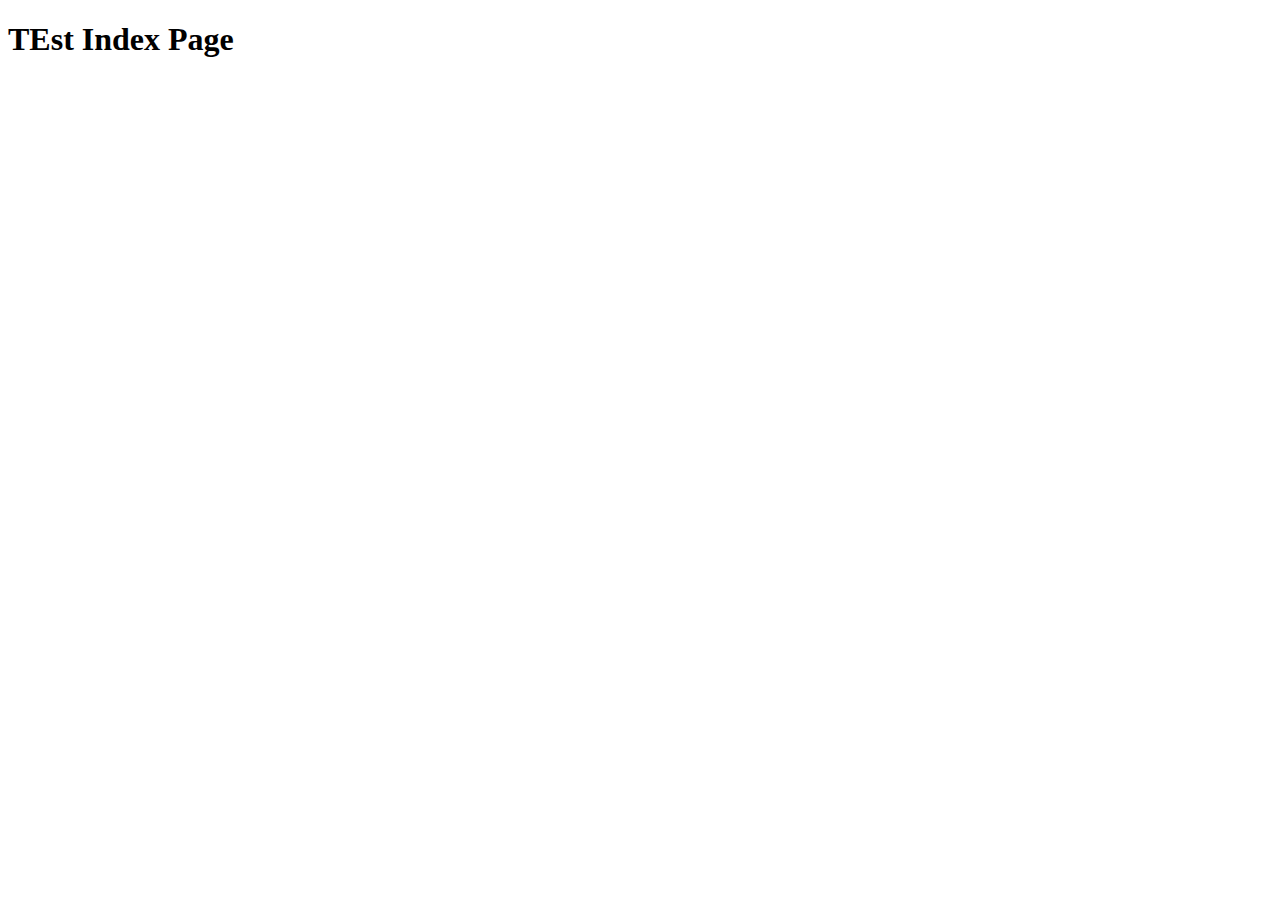
<file: index.htm>
<!DOCTYPE html>
<html lang="en">
<head>
    <meta charset="UTF-8">
    <meta name="viewport" content="width=device-width, initial-scale=1.0">
    <title>Document</title>
</head>
<body>
    <h1>TEst Index Page
        
    </h1>
</body>
</html>
</file>
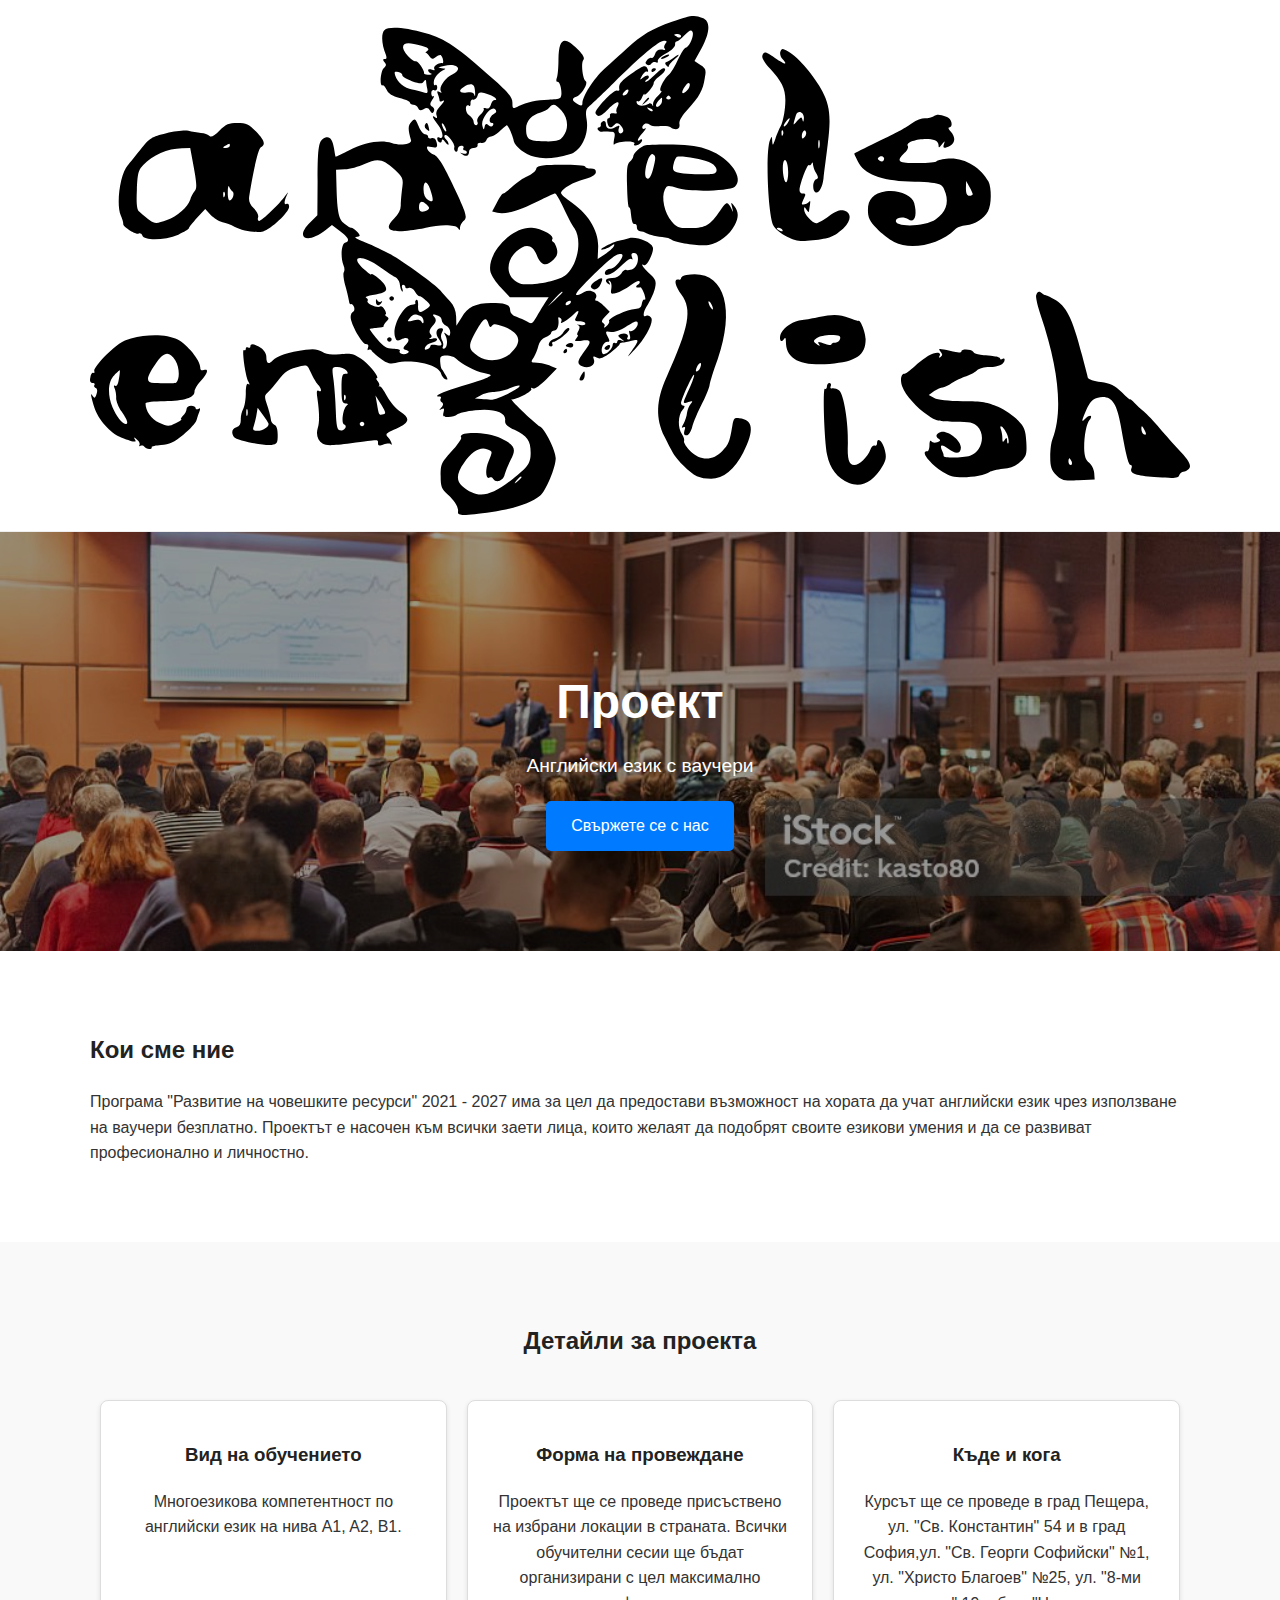
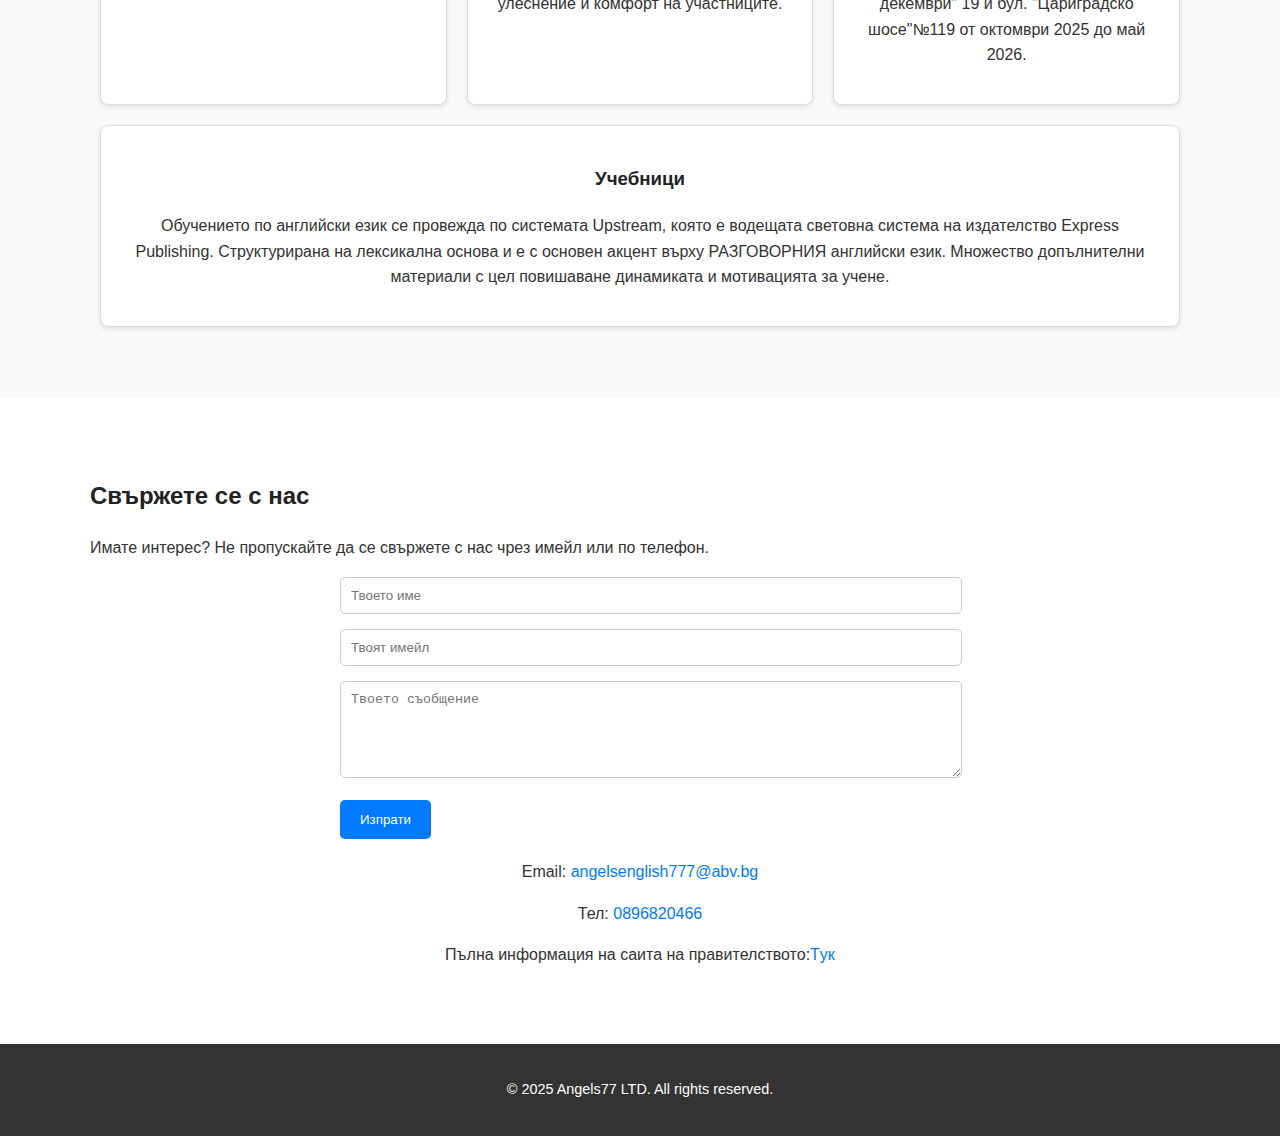
<file: index.html>
<!DOCTYPE html>
<html lang="en">
<head>
    <meta charset="UTF-8">
    <meta name="viewport" content="width=device-width, initial-scale=1.0">
    <meta name="description" content="Английски език с ваучери за всички заети лица. Научете повече за проекта Angels 77 и се свържете с нас.">
    <title>Angels 77 Home Page</title>
    <link rel="stylesheet" href="index.css">
    
</head>
<body>

    <header class="header">
        <div class="container">
            <img class= "logo" src="angels77-logo-cropped.svg" alt="">
            <nav class="nav">
                <ul>
                    <li><a href="#hero">Home</a></li>
                    <li><a href="#about">About</a></li>
                    <li><a href="#services">Services</a></li>
                    <li><a href="#contact">Contact</a></li>
                </ul>
            </nav>
        </div>
    </header>

    <section id="hero" class="hero">
        <div class="overlay"></div>
        <div class="container">
            <h1 class="aboutUsTittle">Проект</h1>
            <p class="aboutUs">Английски език с ваучери</p>
            <a href="#contact" class="cta-button">Свържете се с нас</a>
        </div>
    </section>

    <section id="about" class="section about">
        <div class="container">
            <h2>Кои сме ние</h2>
            <p>Програма "Развитие на човешките ресурси" 2021 - 2027 има за цел да предостави възможност на хората да учат английски език чрез използване на ваучери безплатно. Проектът е насочен към всички заети лица, които желаят да подобрят своите езикови умения и да се развиват професионално и личностно.</p>
        </div>
    </section>

    <section id="services" class="section services">
        <div class="container">
            <h2>Детайли за проекта</h2>
            <div class="cards">
                <div class="card">
                    <h3>Вид на обучението</h3>
                    <p>Многоезикова компетентност по английски език на нива A1, A2, B1.</p>
                </div>
                <div class="card">
                    <h3>Форма на провеждане</h3>
                   <p>Проектът ще се проведе присъствено на избрани локации в страната. Всички обучителни сесии ще бъдат организирани с цел максимално улеснение и комфорт на участниците.</p>
                </div>
                <div class="card">
                    <h3>Къде и кога</h3>
                  <p>Курсът ще се проведе в град Пещера, ул. "Св. Константин" 54 и в град София,ул. "Св. Георги Софийски" №1, ул. "Христо Благоев" №25, ул. "8-ми декември" 19 и бул. "Цариградско шосе"№119 от октомври 2025 до май 2026.</p>
                </div>
                  <div class="card">
                    <h3>Учебници</h3>
                    <p>Обучението по английски език се провежда по системата Upstream, която е водещата световна система на издателство Express Publishing. Структурирана на лексикална основа и е с основен акцент върху РАЗГОВОРНИЯ английски език. Множество допълнителни материали с цел повишаване динамиката и мотивацията за учене. </p>
                </div>
            </div>
        </div>
    </section>

    <section id="contact" class="section contact-section">
        <div class="container">
            <h2>Свържете се с нас</h2>
            <p>Имате интерес? Не пропускайте да се свържете с нас чрез имейл или по телефон.</p>
            <form class="contact-form" method="POST" action="https://formsubmit.co/c6e52a4346c6e9ba8d5ec4bb3872a055">
                <input class = "field" type="text" name="name" placeholder="Твоето име" required>
                <input class = "field" type="email" name="email" placeholder="Твоят имейл" required>
                <input class = "field" type="hidden" name="_captcha" value="false">
                <input class = "field" type="hidden" name="_next" value="https://angels77.org/#contact">
                <textarea class = "field" name="message" rows="5" placeholder="Твоето съобщение" required></textarea>
                <button class="sendMSG" type="submit">Изпрати</button>
            </form>
            <div style="margin-top: 20px; text-align: center;">
                <p>Email: <a href="mailto:angelsenglish777@abv.bg">angelsenglish777@abv.bg</a></p>
                <p>Тел: <a href="tel:0896820466">0896820466</a></p>
                <p>Пълна информация на саита на правителството:<a href="https://serviceseprocess.az.government.bg/">Tук</a></p>
            </div>
        </div>
    </section>

    <footer class="footer">
        <div class="container">
            <p>&copy; 2025 Angels77 LTD. All rights reserved.</p>
        </div>
    </footer>

</body>
</html>
</file>
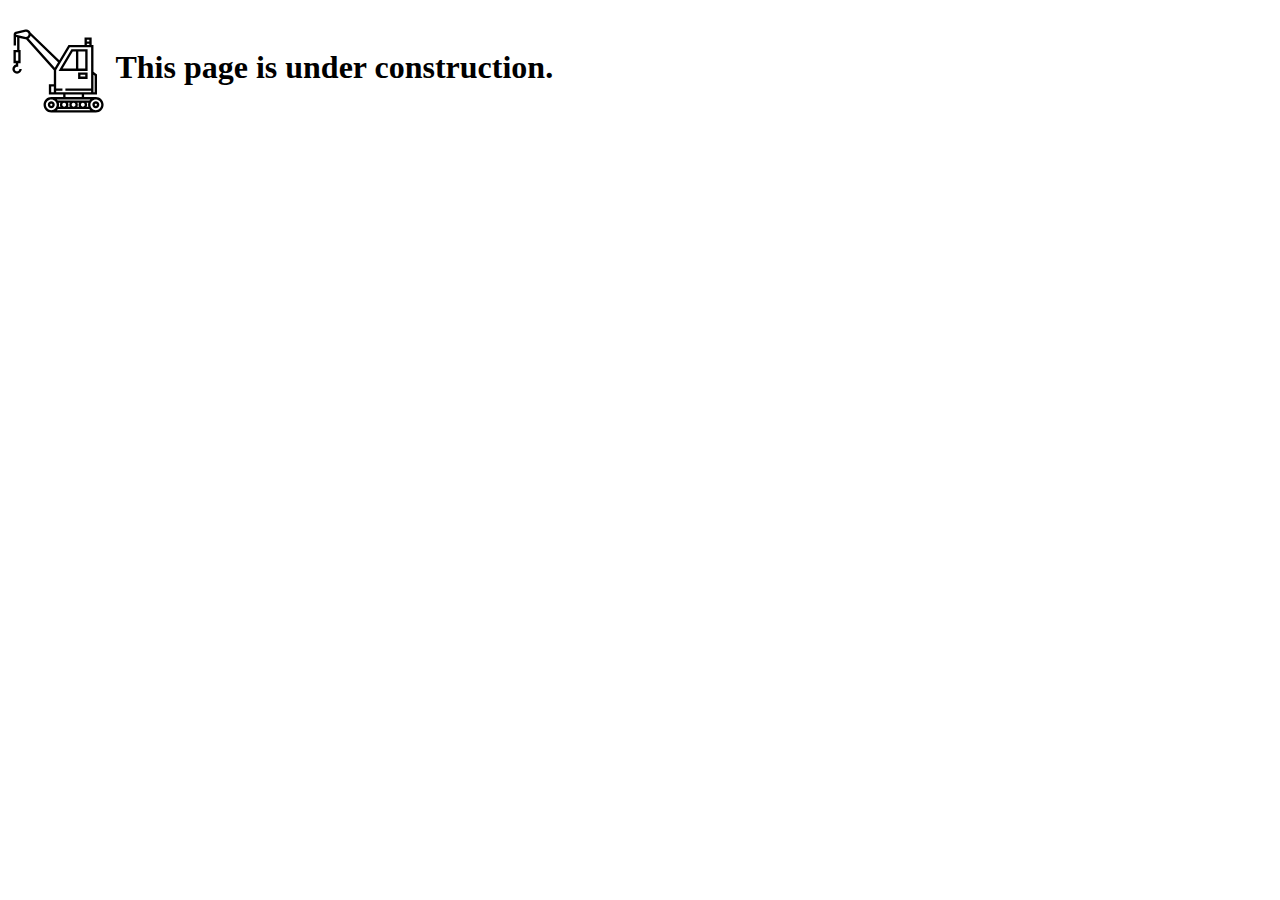
<file: const.html>
<!DOCTYPE html>
<html lang="en">
<head>
    <meta charset="UTF-8">
    <meta name="viewport" content="width=device-width, initial-scale=1.0">
    <title>Work In Prgress</title>
</head>
<style>
    img {
        width: 100px;
        height: 100px;
        vertical-align: middle;
    }
</style>
<body>
    <h1>
       <img src="3605338_building_construction_crane_engineering_excavator_icon.svg" alt=""> This page is under construction.
    </h1>
</body>
</html>
</file>
<file: index.css>
/* Basic Styles */
        body {
            font-family: -apple-system, BlinkMacSystemFont, "Segoe UI", Roboto, sans-serif;
            margin: 0;
            line-height: 1.6;
            color: #333;
        }
html {
    scroll-behavior: smooth;
}
        .container {
            max-width: 1100px;
            margin: auto;
            overflow: hidden;
            padding: 0 20px;
        }

        a {
            text-decoration: none;
            color: #007BFF;
        }

        h1, h2, h3 {
            color: #222;
        }

        /* Header */
        .header {
            background: #fff;
            color: #333;
            padding: 1rem 0;
            border-bottom: 1px solid #eee;
            position: sticky;
            top: 0;
            z-index: 1000;
        }

        .header .container {
            display: flex;
            justify-content: space-between;
            align-items: center;
        }

        .logo {
            font-size: 1.5rem;
            font-weight: bold;
        }

        .nav ul {
            list-style: none;
            padding: 0;
            margin: 0;
            display: flex;
        }

        .nav li {
            margin-left: 20px;
        }

        /* Hero Section */
        .hero {
            background: #b9b9b9;
            text-align: center;
            padding: 100px 0;
        }

        .hero h1 {
            font-size: 3rem;
            margin-bottom: 10px;
        }

        .hero p {
            font-size: 1.2rem;
            max-width: 600px;
            margin: auto;
        }
          .hero {
            background-image: url('banner1.jpg');
            background-size: cover;
            background-position: center;
            background-repeat: no-repeat;
            background-color: #b9b9b9; /* fallback color */
            position: relative;
        }
        .hero .overlay {
            position: absolute;
            top: 0; left: 0; right: 0; bottom: 0;
            background: rgba(0,0,0,0.4); /* semi-transparent overlay */
            z-index: 1;
        }
        .hero .container {
            position: relative;
            z-index: 2;
        }
.aboutUsTittle {
  color: white;
}
.aboutUs {
    color: white;
}
        .cta-button {
            display: inline-block;
            background: #007BFF;
            color: #fff;
            padding: 12px 25px;
            margin-top: 20px;
            border-radius: 5px;
            transition: background 0.3s ease;
        }

        .cta-button:hover {
            background: #0056b3;
        }

        /* Main Sections */
        .section {
            padding: 60px 0;
        }

        .about, .contact-section {
            background: #fff;
        }

        .services {
            background: #f9f9f9;
            text-align: center;
        }

        .cards {
            display: flex;
            justify-content: space-around;
            flex-wrap: wrap;
            margin-top: 30px;
        }

        .card {
            background: #fff;
            border: 1px solid #ddd;
            padding: 20px;
            margin: 10px;
            border-radius: 8px;
            flex: 1 1 250px;
            box-shadow: 0 2px 5px rgba(0,0,0,0.1);
        }

        /* Contact Form */
        .contact-form {
            max-width: 600px;
            margin: auto;
        }

        .contact-form input, .contact-form textarea {
            width: 100%;
            padding: 10px;
            margin-bottom: 15px;
            border: 1px solid #ccc;
            border-radius: 5px;
        }

        .contact-form button {
            background: #007BFF;
            color: #fff;
            padding: 12px 20px;
            border: none;
            border-radius: 5px;
            cursor: pointer;
        }
.contact-form button:hover {
            background: #0056b3;
        }
        /* Footer */
        .footer {
            background: #333;
            color: #fff;
            text-align: center;
            padding: 20px 0;
            font-size: 0.9rem;
        }
</file>
